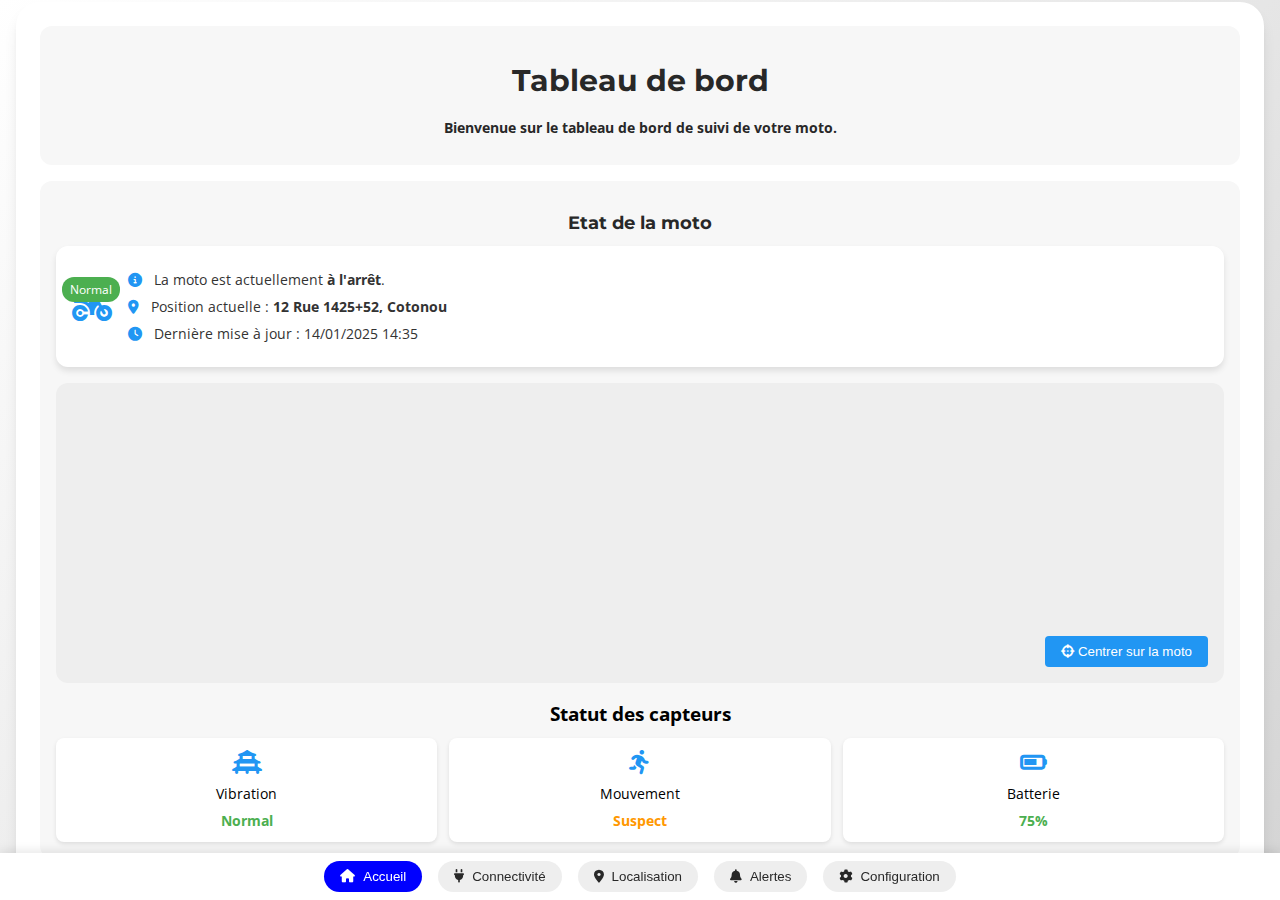
<file: index.html>
<!DOCTYPE html>
<html lang="fr">
  <head>
    <meta charset="UTF-8">
    <meta name="viewport" content="width=device-width, initial-scale=1.0">
    <meta name="description" content="Tableau de bord de suivi de moto en temps réel">
    <title>Webcrumbs - Suivi de moto</title>
    <link rel="preload" href="https://fonts.googleapis.com/css2?family=Lato&family=Open+Sans&family=Montserrat:wght@700&display=swap" as="style" onload="this.onload=null;this.rel='stylesheet'">
    <noscript><link rel="stylesheet" href="https://fonts.googleapis.com/css2?family=Lato&family=Open+Sans&family=Montserrat:wght@700&display=swap"></noscript>
    <link rel="stylesheet" href="https://cdnjs.cloudflare.com/ajax/libs/font-awesome/6.5.1/css/all.min.css">
    <link rel="stylesheet" href="styles.css">
  </head>
  <body>
    <main id="webcrumbs" role="main">
      <!-- Contenu spécifique aux boutons -->
      <div id="home-content" class="content-section active">
        <!-- Tableau de bord -->
        <section>
          <h1>Tableau de bord</h1>
          <h3><p>Bienvenue sur le tableau de bord de suivi de votre moto.</p></h3>
        </section>

        <!-- Section État de la moto -->
        <section aria-labelledby="moto-status">
          <h2 id="moto-status">Etat de la moto</h2>
          <div class="status-card">
            <!-- Icône et état général -->
            <div class="status-icon">
              <i class="fas fa-motorcycle"></i>
              <span class="status-badge normal">Normal</span>
            </div>
            <!-- Détails de l'état -->
            <div class="status-details">
              <p><i class="fas fa-info-circle"></i> La moto est actuellement <strong>à l'arrêt</strong>.</p>
              <p><i class="fas fa-map-marker-alt"></i> Position actuelle : <strong>12 Rue 1425+52, Cotonou</strong></p>
              <p><i class="fas fa-clock"></i> Dernière mise à jour : <time datetime="2025-01-14T14:35:00">14/01/2025 14:35</time></p>
            </div>
          </div>

          <!-- Carte interactive -->
          <div class="map-container">
            <iframe 
              title="Moto Map" 
              src="https://www.openstreetmap.org/export/embed.html?bbox=-0.09%2C51.505%2C-0.075%2C51.515&amp;layer=mapnik" 
              aria-label="Carte interactive montrant la position de la moto"
            ></iframe>
            <button class="center-map-button">
              <i class="fas fa-crosshairs"></i> Centrer sur la moto
            </button>
          </div>

          <!-- Statut des capteurs -->
          <div class="sensor-status">
            <h3>Statut des capteurs</h3>
            <div class="sensor-grid">
              <div class="sensor-item">
                <i class="fas fa-vihara"></i>
                <span>Vibration</span>
                <span class="sensor-value normal">Normal</span>
              </div>
              <div class="sensor-item">
                <i class="fas fa-running"></i>
                <span>Mouvement</span>
                <span class="sensor-value warning">Suspect</span>
              </div>
              <div class="sensor-item">
                <i class="fas fa-battery-three-quarters"></i>
                <span>Batterie</span>
                <span class="sensor-value normal">75%</span>
              </div>
            </div>
          </div>
        </section>
      </div>

      <div id="connections-batteries-content" class="content-section">
        <!-- Section Connexions & Batteries -->
        <section aria-labelledby="connections-batteries">
          <h2 id="connections-batteries">Connexions & Batteries</h2>

          <!-- État des connexions -->
          <div class="connections-status">
            <h3>Etat des connexions</h3>
            <div class="connection-grid">
              <div class="connection-item">
                <i class="fas fa-bluetooth-b"></i>
                <span>Bluetooth1 - Lora1</span>
                <span class="connection-value connected">Connecté</span>
              </div>
              <div class="connection-item">
                <i class="fas fa-wifi"></i>
                <span>Lora1 - Lora2</span>
                <span class="connection-value connected">Connecté</span>
              </div>
              <div class="connection-item">
                <i class="fas fa-bluetooth-b"></i>
                <span>Lora2 - Bluetooth 2</span>
                <span class="connection-value connected">Connecté</span>
              </div>
            </div>
          </div>

          <!-- État des batteries -->
          <div class="batteries-status">
            <h3>Etat des batteries</h3>
            <div class="battery-grid">
              <div class="battery-item">
                <i class="fas fa-battery-three-quarters"></i>
                <span>Batterie 1</span>
                <progress value="75" max="100"></progress>
                <span class="battery-value">75%</span>
              </div>
              <div class="battery-item">
                <i class="fas fa-battery-half"></i>
                <span>Batterie 2</span>
                <progress value="50" max="100"></progress>
                <span class="battery-value">50%</span>
              </div>
            </div>
          </div>
        </section>
      </div>

      <div id="location-content" class="content-section">
        <!-- Section Localisation -->
        <section>
          <h2>Localisation</h2>
          <p>Suivez la position de votre moto en temps réel.</p>

          <!-- Carte interactive en plein écran -->
          <div class="map-container full-screen-map">
            <iframe 
              title="Moto Map" 
              src="https://www.openstreetmap.org/export/embed.html?bbox=-0.09%2C51.505%2C-0.075%2C51.515&amp;layer=mapnik" 
              aria-label="Carte interactive montrant la position de la moto"
            ></iframe>
            <!-- Contrôles de la carte -->
            <div class="map-controls">
              <button class="center-map-button">
                <i class="fas fa-crosshairs"></i> Centrer sur la moto
              </button>
              <button class="tracking-button">
                <i class="fas fa-satellite"></i> Suivi en temps réel
              </button>
            </div>
            <!-- Panneau d'informations -->
            <div class="map-info-panel">
              <h3>Position actuelle</h3>
              <p><i class="fas fa-map-marker-alt"></i> <strong>Coordonnées GPS :</strong> 48.8566° N, 2.3522° E</p>
              <p><i class="fas fa-clock"></i> <strong>Dernière mise à jour :</strong> <time datetime="2025-01-14T14:35:00">14/01/2025 14:35</time></p>
            </div>
          </div>

          <!-- Historique des positions -->
          <div class="location-history">
            <h3>Historique des positions</h3>
            <div class="history-list">
              <div class="history-item">
                <i class="fas fa-map-marker-alt"></i>
                <div class="history-details">
                  <p><strong>12 Rue 1425+52, Cotonou</strong></p>
                  <p><time datetime="2023-10-12T14:35:00">14/01/2025 14:35</time></p>
                </div>
              </div>
              <div class="history-item">
                <i class="fas fa-map-marker-alt"></i>
                <div class="history-details">
                  <p><strong>15 Ste Rita, Cotonou</strong></p>
                  <p><time datetime="2023-10-12T12:15:00">14/01/2025 12:15</time></p>
                </div>
              </div>
              <div class="history-item">
                <i class="fas fa-map-marker-alt"></i>
                <div class="history-details">
                  <p><strong>10 Rue de Rivoli, Cotonou</strong></p>
                  <p><time datetime="2023-10-12T10:00:00">14/01/2025 10:00</time></p>
                </div>
              </div>
            </div>
          </div>

          <!-- Bouton de partage de localisation -->
          <div class="share-location">
            <button class="share-button">
              <i class="fas fa-share-alt"></i> Partager la localisation
            </button>
          </div>
        </section>
      </div>

      <div id="alerts-content" class="content-section">
        <!-- Section Alertes -->
        <section>
          <h2>Alertes</h2>
          <div class="alert-list">
            <!-- Alerte de vibration -->
            <div class="alert-item vibration-alert">
              <div class="alert-icon">
                <i class="fas fa-exclamation-triangle"></i>
              </div>
              <div class="alert-details">
                <h3>Vibration détectée</h3>
                <p>Une vibration sur votre moto a été détectée.</p>
                <div class="alert-timer">
                  <i class="fas fa-clock"></i>
                  <span>Depuis 00:00:14</span>
                </div>
              </div>
              <button class="alert-action">Marquer comme lue</button>
            </div>

            <!-- Alerte de mouvement suspect -->
            <div class="alert-item movement-alert">
              <div class="alert-icon">
                <i class="fas fa-running"></i>
              </div>
              <div class="alert-details">
                <h3>Mouvement suspect</h3>
                <p>Un mouvement suspect a été détecté près de votre moto.</p>
                <div class="alert-timer">
                  <i class="fas fa-clock"></i>
                  <span>Depuis 00:01:30</span>
                </div>
              </div>
              <button class="alert-action">Marquer comme lue</button>
            </div>

            <!-- Alerte de niveau de batterie faible -->
            <div class="alert-item battery-alert">
              <div class="alert-icon">
                <i class="fas fa-battery-quarter"></i>
              </div>
              <div class="alert-details">
                <h3>Batterie faible</h3>
                <p>La batterie de votre dispositif 1 de suivi est faible.</p>
                <div class="alert-timer">
                  <i class="fas fa-clock"></i>
                  <span>Depuis 00:05:00</span>
                </div>
              </div>
              <button class="alert-action">Marquer comme lue</button>
            </div>

            <!-- Alerte Batterie faible -->
              <div class="alert-item battery-alert">
                <div class="alert-icon">
                  <i class="fas fa-battery-quarter"></i>
                </div>
                <div class="alert-details">
                  <h3>Batterie faible</h3>
                  <p>La batterie de votre dispositif 1 de suivi est faible.</p>
                  <div class="alert-timer">
                    <i class="fas fa-clock"></i>
                    <span>Depuis 00:15:00</span>
                  </div>
                </div>
                <button class="alert-action">Marquer comme lue</button>
          </div>
        </section>
      </div>

      <div id="settings-content" class="content-section">
        <!-- Section Configuration -->
        <section>
          <h2>Configuration</h2>
          <p>Personnalisez les paramètres de votre moto selon vos préférences.</p>
      
          <!-- Section Alarme anti-vol -->
          <div class="setting-card">
            <div class="setting-header">
              <i class="fas fa-shield-alt"></i>
              <h3>Alarme anti-vol</h3>
            </div>
            <div class="setting-body">
              <label class="switch">
                <input type="checkbox" id="alarm-toggle" checked>
                <span class="slider round"></span>
              </label>
              <span>Activer l'alarme</span>
            </div>
            <p class="setting-description">
              Activez cette option pour recevoir des alertes en cas de mouvement suspect.
            </p>
          </div>
      
          <!-- Section Notifications -->
          <div class="setting-card">
            <div class="setting-header">
              <i class="fas fa-bell"></i>
              <h3>Notifications</h3>
            </div>
            <div class="setting-body">
              <label>
                <input type="checkbox" name="notification" value="movement" checked>
                Détection de mouvement
              </label>
              <label>
                <input type="checkbox" name="notification" value="alarm">
                Activation de l'alarme
              </label>
              <label>
                <input type="checkbox" name="notification" value="battery">
                Niveau de batterie faible
              </label>
            </div>
            <p class="setting-description">
              Choisissez les types de notifications que vous souhaitez recevoir.
            </p>
          </div>
      
          <!-- Section Sensibilité des capteurs -->
          <div class="setting-card">
            <div class="setting-header">
              <i class="fas fa-tachometer-alt"></i>
              <h3>Sensibilité des capteurs</h3>
            </div>
            <div class="setting-body">
              <label for="sensitivity">Niveau de sensibilité :</label>
              <input type="range" id="sensitivity" name="sensitivity" min="1" max="10" value="5">
              <span id="sensitivity-value">5</span>
            </div>
            <p class="setting-description">
              Ajustez la sensibilité des capteurs de vibration et de mouvement.
            </p>
          </div>
      
          <!-- Section Sécurité -->
          <div class="setting-card">
            <div class="setting-header">
              <i class="fas fa-lock"></i>
              <h3>Sécurité</h3>
            </div>
            <div class="setting-body">
              <label for="security-mode">Mode de sécurité :</label>
              <select id="security-mode" name="security-mode">
                <option value="low">Faible</option>
                <option value="medium" selected>Moyen</option>
                <option value="high">Élevé</option>
              </select>
            </div>
            <p class="setting-description">
              Choisissez le niveau de sécurité pour votre moto.
            </p>
          </div>
      
          <!-- Boutons de sauvegarde et réinitialisation -->
          <div class="setting-actions">
            <button class="save-button">
              <i class="fas fa-save"></i> Sauvegarder les paramètres
            </button>
            <button class="reset-button">
              <i class="fas fa-undo"></i> Réinitialiser
            </button>
          </div>
        </section>
      </div>
    </main>

    <!-- Barre de navigation fixée en bas -->
    <nav class="fixed-nav">
      <div class="nav-buttons">
        <!-- Bouton Accueil -->
        <button id="home-button" aria-label="Accueil" class="active">
          <i class="fas fa-home"></i>
          <span class="hide-text-on-mobile">Accueil</span>
        </button>

        <!-- Bouton Connexions & Batteries -->
        <button id="connections-batteries-button" aria-label="Connexions & Batteries">
          <i class="fas fa-plug"></i>
          <span class="hide-text-on-mobile">Connectivité</span>
        </button>

        <!-- Bouton Localisation -->
        <button id="location-button" aria-label="Localiser la moto">
          <i class="fas fa-map-marker-alt"></i>
          <span class="hide-text-on-mobile">Localisation</span>
        </button>

        <!-- Bouton Alertes -->
        <button id="alerts-button" aria-label="Recevoir les alertes">
          <i class="fas fa-bell"></i>
          <span class="hide-text-on-mobile">Alertes</span>
        </button>

        <!-- Bouton Configuration -->
        <button id="settings-button" aria-label="Configurer la moto">
          <i class="fas fa-cog"></i>
          <span class="hide-text-on-mobile">Configuration</span>
        </button>
      </div>
    </nav>

    <script>
      // JavaScript pour gérer le clic sur les boutons
      const buttons = document.querySelectorAll('.nav-buttons button');
      const contentSections = document.querySelectorAll('.content-section');

      buttons.forEach(button => {
        button.addEventListener('click', () => {
          // Retirer la classe active de tous les boutons
          buttons.forEach(btn => btn.classList.remove('active'));
          // Ajouter la classe active au bouton cliqué
          button.classList.add('active');

          // Masquer toutes les sections de contenu
          contentSections.forEach(section => section.classList.remove('active'));

          // Afficher la section de contenu correspondante
          const targetId = button.id.replace('-button', '-content');
          const targetSection = document.getElementById(targetId);
          if (targetSection) {
            targetSection.classList.add('active');
          }
        });
      });

      // Mise à jour de la valeur du curseur de sensibilité
      const sensitivitySlider = document.getElementById('sensitivity');
      const sensitivityValue = document.getElementById('sensitivity-value');

      sensitivitySlider.addEventListener('input', () => {
        sensitivityValue.textContent = sensitivitySlider.value;
      });

      // Gestion de la sauvegarde des paramètres
      document.querySelector('.save-button').addEventListener('click', () => {
        alert('Paramètres sauvegardés avec succès !');
      });

      // Gestion de la réinitialisation des paramètres
      document.querySelector('.reset-button').addEventListener('click', () => {
        if (confirm('Êtes-vous sûr de vouloir réinitialiser tous les paramètres ?')) {
          // Réinitialiser les valeurs par défaut
          document.getElementById('alarm-toggle').checked = true;
          document.querySelectorAll('input[name="notification"]').forEach(checkbox => {
            checkbox.checked = true;
          });
          sensitivitySlider.value = 5;
          sensitivityValue.textContent = 5;
          document.getElementById('security-mode').value = 'medium';
          alert('Paramètres réinitialisés avec succès !');
        }
      });

      // Gestion du bouton de centrage de la carte
      document.querySelector('.center-map-button').addEventListener('click', () => {
        alert('Carte centrée sur la position de la moto.');
      });

      // Gestion du bouton de suivi en temps réel
      const trackingButton = document.querySelector('.tracking-button');
      trackingButton.addEventListener('click', () => {
        trackingButton.classList.toggle('active');
        if (trackingButton.classList.contains('active')) {
          trackingButton.innerHTML = '<i class="fas fa-satellite"></i> Suivi activé';
          alert('Suivi en temps réel activé.');
        } else {
          trackingButton.innerHTML = '<i class="fas fa-satellite"></i> Suivi en temps réel';
          alert('Suivi en temps réel désactivé.');
        }
      });

      // Gestion du bouton de partage de localisation
      document.querySelector('.share-button').addEventListener('click', () => {
        const coords = "48.8566° N, 2.3522° E";
        navigator.clipboard.writeText(coords).then(() => {
          alert('Coordonnées GPS copiées dans le presse-papiers : ' + coords);
        });
      });
    </script>
  </body>
</html>
</file>
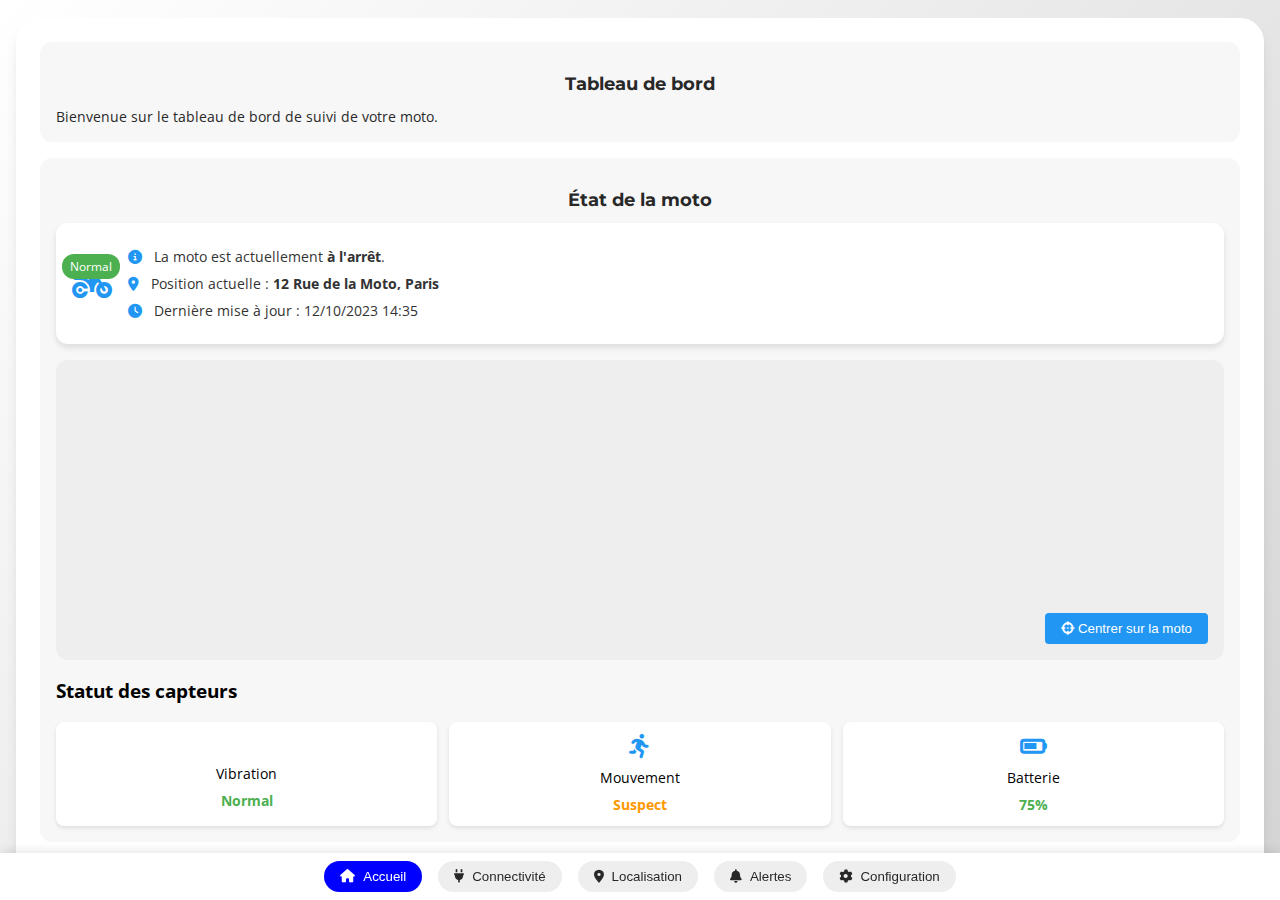
<file: index1.html>
<!DOCTYPE html>
<html lang="en">
  <head>
    <meta charset="UTF-8">
    <meta name="viewport" content="width=device-width, initial-scale=1.0">
    <meta name="description" content="Tableau de bord de suivi de moto en temps réel">
    <title>Webcrumbs - Suivi de moto</title>
    <link rel="preload" href="https://fonts.googleapis.com/css2?family=Lato&family=Open+Sans&family=Montserrat:wght@700&display=swap" as="style" onload="this.onload=null;this.rel='stylesheet'">
    <noscript><link rel="stylesheet" href="https://fonts.googleapis.com/css2?family=Lato&family=Open+Sans&family=Montserrat:wght@700&display=swap"></noscript>
    <link rel="stylesheet" href="https://cdnjs.cloudflare.com/ajax/libs/font-awesome/6.5.1/css/all.min.css">
    <style>
      /* Styles de base */
      body {
        margin: 0;
        padding: 0;
        font-family: 'Open Sans', sans-serif;
        background: linear-gradient(135deg, #ffffff, #d4d4d4);
        display: flex;
        flex-direction: column;
        align-items: center;
        justify-content: center;
        min-height: 100vh;
      }

      /* Conteneur principal */
      #webcrumbs {
        width: 100%;
        max-width: 1200px;
        background-color: white;
        border-radius: 24px;
        box-shadow: 0 10px 15px -3px rgba(0, 0, 0, 0.1), 0 4px 6px -4px rgba(0, 0, 0, 0.1);
        padding: 24px;
      }

      /* Grille responsive */
      .grid-responsive {
        display: grid;
        grid-template-columns: repeat(1, 1fr);
        gap: 12px;
      }

      @media (min-width: 768px) {
        .grid-responsive {
          grid-template-columns: repeat(2, 1fr);
        }
      }

      @media (min-width: 1024px) {
        .grid-responsive {
          grid-template-columns: repeat(3, 1fr);
        }
      }

      /* Barre de navigation */
      nav.fixed-nav {
        position: fixed;
        bottom: 0;
        left: 0;
        right: 0;
        background-color: white;
        box-shadow: 0 -2px 10px rgba(0, 0, 0, 0.1);
        z-index: 1000;
        padding: 8px 0;
      }

      nav.fixed-nav .nav-buttons {
        display: flex;
        justify-content: center;
        gap: 16px;
        padding: 0 16px;
      }

      nav.fixed-nav button {
        background-color: rgb(238, 238, 238);
        color: rgb(40, 40, 40);
        border-radius: 9999px;
        padding: 8px 16px;
        display: flex;
        align-items: center;
        justify-content: center;
        cursor: pointer;
        border: none;
        transition: background-color 0.3s ease, color 0.3s ease;
      }

      nav.fixed-nav button:hover {
        background-color: blue;
        color: white;
      }

      nav.fixed-nav button:active {
        background-color: darkblue;
        color: white;
      }

      nav.fixed-nav button.active {
        background-color: blue;
        color: white;
      }

      nav.fixed-nav button:hover i {
        color: white;
      }

      /* Masquer le texte sur mobile */
      .hide-text-on-mobile {
        display: none;
      }

      @media (min-width: 640px) {
        .hide-text-on-mobile {
          display: inline;
          margin-left: 8px;
        }
      }

      /* Carte interactive */
      .map-container {
        position: relative;
        width: 100%;
        height: 300px; /* Hauteur par défaut pour la page d'accueil */
        background-color: rgb(238, 238, 238);
        border-radius: 12px;
        overflow: hidden;
        margin-top: 16px;
      }

      .map-container iframe {
        width: 100%;
        height: 100%;
        border: none;
      }

      /* Styles pour les sections */
      section {
        background-color: rgb(247, 247, 247);
        border-radius: 12px;
        padding: 16px;
        margin-bottom: 16px;
      }

      section h2 {
        font-size: 18px;
        font-weight: bold;
        color: rgb(40, 40, 40);
        margin-bottom: 12px;
        text-align: center;
        font-family: 'Montserrat', sans-serif;
      }

      section p {
        font-size: 14px;
        color: rgb(40, 40, 40);
        margin: 0;
      }

      /* Styles pour la carte d'état */
      .status-card {
        background-color: white;
        border-radius: 12px;
        padding: 16px;
        box-shadow: 0 4px 6px rgba(0, 0, 0, 0.1);
        margin-bottom: 16px;
        display: flex;
        align-items: center;
        gap: 16px;
      }

      .status-icon {
        position: relative;
        font-size: 32px;
        color: #2196F3;
      }

      .status-badge {
        position: absolute;
        top: -8px;
        right: -8px;
        background-color: #4CAF50;
        color: white;
        font-size: 12px;
        padding: 4px 8px;
        border-radius: 12px;
      }

      .status-badge.warning {
        background-color: #FF9800;
      }

      .status-badge.alert {
        background-color: #F44336;
      }

      .status-details {
        flex: 1;
      }

      .status-details p {
        margin: 8px 0;
        font-size: 14px;
        color: #333;
      }

      .status-details i {
        margin-right: 8px;
        color: #2196F3;
      }

      /* Bouton pour centrer la carte */
      .center-map-button {
        position: absolute;
        bottom: 16px;
        right: 16px;
        background-color: #2196F3;
        color: white;
        border: none;
        padding: 8px 16px;
        border-radius: 4px;
        cursor: pointer;
        transition: background-color 0.3s ease;
      }

      .center-map-button:hover {
        background-color: #1976D2;
      }

      /* Statut des capteurs */
      .sensor-status {
        margin-top: 16px;
      }

      .sensor-grid {
        display: grid;
        grid-template-columns: repeat(auto-fit, minmax(120px, 1fr));
        gap: 12px;
      }

      .sensor-item {
        background-color: white;
        border-radius: 8px;
        padding: 12px;
        text-align: center;
        box-shadow: 0 2px 4px rgba(0, 0, 0, 0.1);
      }

      .sensor-item i {
        font-size: 24px;
        color: #2196F3;
      }

      .sensor-item span {
        display: block;
        margin-top: 8px;
        font-size: 14px;
      }

      .sensor-value {
        font-weight: bold;
        margin-top: 4px;
      }

      .sensor-value.normal {
        color: #4CAF50;
      }

      .sensor-value.warning {
        color: #FF9800;
      }

      .sensor-value.alert {
        color: #F44336;
      }

      /* Styles pour l'état des connexions */
      .connections-status {
        margin-bottom: 24px;
      }

      .connection-grid {
        display: grid;
        grid-template-columns: repeat(auto-fit, minmax(200px, 1fr));
        gap: 12px;
      }

      .connection-item {
        background-color: white;
        border-radius: 12px;
        padding: 16px;
        text-align: center;
        box-shadow: 0 2px 4px rgba(0, 0, 0, 0.1);
        transition: transform 0.2s ease, box-shadow 0.2s ease;
      }

      .connection-item:hover {
        transform: translateY(-2px);
        box-shadow: 0 4px 8px rgba(0, 0, 0, 0.15);
      }

      .connection-item i {
        font-size: 24px;
        color: #2196F3;
      }

      .connection-item span {
        display: block;
        margin-top: 8px;
        font-size: 14px;
      }

      .connection-value {
        font-weight: bold;
        margin-top: 4px;
      }

      .connection-value.connected {
        color: #4CAF50;
      }

      .connection-value.disconnected {
        color: #F44336;
      }

      /* Styles pour l'état des batteries */
      .batteries-status {
        margin-top: 24px;
      }

      .battery-grid {
        display: grid;
        grid-template-columns: repeat(auto-fit, minmax(200px, 1fr));
        gap: 12px;
      }

      .battery-item {
        background-color: white;
        border-radius: 12px;
        padding: 16px;
        text-align: center;
        box-shadow: 0 2px 4px rgba(0, 0, 0, 0.1);
        transition: transform 0.2s ease, box-shadow 0.2s ease;
      }

      .battery-item:hover {
        transform: translateY(-2px);
        box-shadow: 0 4px 8px rgba(0, 0, 0, 0.15);
      }

      .battery-item i {
        font-size: 24px;
        color: #2196F3;
      }

      .battery-item span {
        display: block;
        margin-top: 8px;
        font-size: 14px;
      }

      .battery-item progress {
        width: 100%;
        height: 10px;
        border-radius: 5px;
        margin-top: 8px;
      }

      .battery-item progress::-webkit-progress-bar {
        background-color: #f0f0f0;
        border-radius: 5px;
      }

      .battery-item progress::-webkit-progress-value {
        background-color: #4CAF50;
        border-radius: 5px;
      }

      .battery-item progress.low {
        background-color: #F44336;
      }

      .battery-value {
        font-weight: bold;
        margin-top: 4px;
      }

      /* Styles pour les notifications */
      .notification-item {
        display: grid;
        grid-template-columns: 20px 1fr 2fr;
        gap: 12px;
        align-items: center;
        font-size: 14px;
        color: rgb(40, 40, 40);
      }

      .notification-item span {
        font-weight: 500;
      }

      /* Contenu spécifique aux boutons */
      .content-section {
        display: none;
      }

      .content-section.active {
        display: block;
      }

      /* Styles pour les batteries */
      .battery-status {
        display: flex;
        justify-content: space-between;
        align-items: center;
        margin-top: 8px;
      }

      .battery-status span {
        font-size: 14px;
        color: rgb(40, 40, 40);
      }

      .battery-status progress {
        width: 60%;
        height: 10px;
        border-radius: 5px;
      }

      /* Styles pour l'état des connexions */
      .connection-status {
        display: flex;
        justify-content: space-between;
        align-items: center;
        margin-top: 8px;
      }

      .connection-status span {
        font-size: 14px;
        color: rgb(40, 40, 40);
      }

      .connection-status i {
        font-size: 16px;
      }

      .connection-status .connected {
        color: green;
      }

      .connection-status .disconnected {
        color: red;
      }

      /* Styles pour l'image */
      .architecture-image {
        width: 100%;
        max-width: 600px;
        margin: 0 auto;
        display: block;
        border-radius: 12px;
        margin-bottom: 16px;
      }

      /* Styles pour les éléments de configuration */
      .setting-item {
        margin-bottom: 16px;
      }

      .setting-item h3 {
        font-size: 16px;
        font-weight: bold;
        margin-bottom: 8px;
      }

      .switch {
        position: relative;
        display: inline-block;
        width: 60px;
        height: 24px;
      }

      .switch input {
        opacity: 0;
        width: 0;
        height: 0;
      }

      .slider {
        position: absolute;
        cursor: pointer;
        top: 0;
        left: 0;
        right: 0;
        bottom: 0;
        background-color: #ccc;
        transition: 0.4s;
        border-radius: 34px;
      }

      .slider:before {
        position: absolute;
        content: "";
        height: 22px;
        width: 22px;
        left: 10px;
        bottom: 1px;
        background-color: white;
        transition: 0.4s;
        border-radius: 50%;
      }

      input:checked + .slider {
        background-color: #2196F3;
      }

      input:checked + .slider:before {
        transform: translateX(26px);
      }

      .notification-settings label {
        display: block;
        margin-bottom: 8px;
      }

      .save-button {
        background-color: #2196F3;
        color: white;
        border: none;
        padding: 8px 16px;
        border-radius: 4px;
        cursor: pointer;
        transition: background-color 0.3s ease;
      }

      .save-button:hover {
        background-color: #1976D2;
      }

      /* Styles pour les alertes */
      .alert-list {
        display: flex;
        flex-direction: column;
        gap: 12px;
      }

      .alert-item {
        display: flex;
        align-items: center;
        background-color: white;
        border-radius: 12px;
        padding: 12px;
        box-shadow: 0 2px 4px rgba(0, 0, 0, 0.1);
        transition: transform 0.2s ease, box-shadow 0.2s ease;
      }

      .alert-item:hover {
        transform: translateY(-2px);
        box-shadow: 0 4px 8px rgba(0, 0, 0, 0.15);
      }

      .alert-icon {
        font-size: 24px;
        margin-right: 12px;
      }

      .alert-details {
        flex: 1;
      }

      .alert-details h3 {
        font-size: 16px;
        font-weight: bold;
        margin-bottom: 4px;
      }

      .alert-details p {
        font-size: 14px;
        color: #666;
        margin: 0;
      }

      .alert-timer {
        display: flex;
        align-items: center;
        font-size: 12px;
        color: #888;
        margin-top: 8px;
      }

      .alert-timer i {
        margin-right: 4px;
      }

      .alert-action {
        background-color: #2196F3;
        color: white;
        border: none;
        padding: 8px 16px;
        border-radius: 4px;
        cursor: pointer;
        transition: background-color 0.3s ease;
      }

      .alert-action:hover {
        background-color: #1976D2;
      }

      /* Couleurs spécifiques pour les types d'alertes */
      .vibration-alert .alert-icon {
        color: #FF9800; /* Orange */
      }

      .movement-alert .alert-icon {
        color: #F44336; /* Rouge */
      }

      .battery-alert .alert-icon {
        color: #FFC107; /* Jaune */
      }

      /* Styles modernisés pour la section Configuration */
      .setting-card {
        background-color: white;
        border-radius: 12px;
        padding: 16px;
        margin-bottom: 16px;
        box-shadow: 0 4px 6px rgba(0, 0, 0, 0.1);
        transition: transform 0.2s ease, box-shadow 0.2s ease;
      }

      .setting-card:hover {
        transform: translateY(-2px);
        box-shadow: 0 6px 12px rgba(0, 0, 0, 0.15);
      }

      .setting-header {
        display: flex;
        align-items: center;
        margin-bottom: 12px;
      }

      .setting-header i {
        font-size: 24px;
        color: #2196F3;
        margin-right: 12px;
      }

      .setting-header h3 {
        font-size: 18px;
        font-weight: bold;
        color: #333;
        margin: 0;
      }

      .setting-body {
        margin-bottom: 12px;
      }

      .setting-body label {
        display: block;
        margin-bottom: 8px;
        font-size: 14px;
        color: #555;
      }

      .setting-body input[type="checkbox"] {
        margin-right: 8px;
      }

      .setting-body input[type="range"] {
        width: 100%;
        margin-top: 8px;
      }

      .setting-body select {
        width: 100%;
        padding: 8px;
        border-radius: 8px;
        border: 1px solid #ddd;
        font-size: 14px;
        color: #333;
      }

      .setting-description {
        font-size: 12px;
        color: #777;
        margin: 0;
      }

      /* Boutons de sauvegarde et réinitialisation */
      .setting-actions {
        display: flex;
        gap: 12px;
        margin-top: 24px;
      }

      .save-button, .reset-button {
        display: flex;
        align-items: center;
        justify-content: center;
        padding: 10px 20px;
        border: none;
        border-radius: 8px;
        font-size: 14px;
        cursor: pointer;
        transition: background-color 0.3s ease;
      }

      .save-button {
        background-color: #2196F3;
        color: white;
      }

      .save-button:hover {
        background-color: #1976D2;
      }

      .reset-button {
        background-color: #f44336;
        color: white;
      }

      .reset-button:hover {
        background-color: #d32f2f;
      }
    </style>
  </head>
  <body>
    <main id="webcrumbs" role="main">
      <!-- Contenu spécifique aux boutons -->
      <div id="home-content" class="content-section active">
        <!-- Tableau de bord -->
        <section>
          <h2>Tableau de bord</h2>
          <p>Bienvenue sur le tableau de bord de suivi de votre moto.</p>
        </section>

        <!-- Section État de la moto -->
        <section aria-labelledby="moto-status">
          <h2 id="moto-status">État de la moto</h2>
          <div class="status-card">
            <!-- Icône et état général -->
            <div class="status-icon">
              <i class="fas fa-motorcycle"></i>
              <span class="status-badge normal">Normal</span>
            </div>
            <!-- Détails de l'état -->
            <div class="status-details">
              <p><i class="fas fa-info-circle"></i> La moto est actuellement <strong>à l'arrêt</strong>.</p>
              <p><i class="fas fa-map-marker-alt"></i> Position actuelle : <strong>12 Rue de la Moto, Paris</strong></p>
              <p><i class="fas fa-clock"></i> Dernière mise à jour : <time datetime="2023-10-12T14:35:00">12/10/2023 14:35</time></p>
            </div>
          </div>

          <!-- Carte interactive -->
          <div class="map-container">
            <iframe 
              title="Moto Map" 
              src="https://www.openstreetmap.org/export/embed.html?bbox=-0.09%2C51.505%2C-0.075%2C51.515&amp;layer=mapnik" 
              aria-label="Carte interactive montrant la position de la moto"
            ></iframe>
            <button class="center-map-button">
              <i class="fas fa-crosshairs"></i> Centrer sur la moto
            </button>
          </div>

          <!-- Statut des capteurs -->
          <div class="sensor-status">
            <h3>Statut des capteurs</h3>
            <div class="sensor-grid">
              <div class="sensor-item">
                <i class="fas fa-vibration"></i>
                <span>Vibration</span>
                <span class="sensor-value normal">Normal</span>
              </div>
              <div class="sensor-item">
                <i class="fas fa-running"></i>
                <span>Mouvement</span>
                <span class="sensor-value warning">Suspect</span>
              </div>
              <div class="sensor-item">
                <i class="fas fa-battery-three-quarters"></i>
                <span>Batterie</span>
                <span class="sensor-value normal">75%</span>
              </div>
            </div>
          </div>
        </section>
      </div>

      <div id="connections-batteries-content" class="content-section">
        <!-- Section Connexions & Batteries -->
        <section aria-labelledby="connections-batteries">
          <h2 id="connections-batteries">Connexions & Batteries</h2>

          <!-- État des connexions -->
          <div class="connections-status">
            <h3>État des connexions</h3>
            <div class="connection-grid">
              <div class="connection-item">
                <i class="fas fa-bluetooth-b"></i>
                <span>Bluetooth1 - Lora1</span>
                <span class="connection-value connected">Connecté</span>
              </div>
              <div class="connection-item">
                <i class="fas fa-wifi"></i>
                <span>Lora1 - Lora2</span>
                <span class="connection-value disconnected">Déconnecté</span>
              </div>
              <div class="connection-item">
                <i class="fas fa-bluetooth-b"></i>
                <span>Lora2 - Bluetooth du téléphone</span>
                <span class="connection-value connected">Connecté</span>
              </div>
            </div>
          </div>

          <!-- État des batteries -->
          <div class="batteries-status">
            <h3>État des batteries</h3>
            <div class="battery-grid">
              <div class="battery-item">
                <i class="fas fa-battery-three-quarters"></i>
                <span>Batterie 1</span>
                <progress value="75" max="100"></progress>
                <span class="battery-value">75%</span>
              </div>
              <div class="battery-item">
                <i class="fas fa-battery-half"></i>
                <span>Batterie 2</span>
                <progress value="50" max="100"></progress>
                <span class="battery-value">50%</span>
              </div>
            </div>
          </div>
        </section>
      </div>

      <div id="location-content" class="content-section">
        <section>
          <h2>Localisation</h2>
          <p>Suivez la position de votre moto en temps réel.</p>

          <!-- Carte interactive en plein écran -->
          <div class="map-container full-screen-map">
            <iframe 
              title="Moto Map" 
              src="https://www.openstreetmap.org/export/embed.html?bbox=-0.09%2C51.505%2C-0.075%2C51.515&amp;layer=mapnik" 
              aria-label="Carte interactive montrant la position de la moto"
            ></iframe>
            <!-- Contrôles de la carte -->
            <div class="map-controls">
              <button class="center-map-button">
                <i class="fas fa-crosshairs"></i> Centrer sur la moto
              </button>
              <button class="tracking-button">
                <i class="fas fa-satellite"></i> Suivi en temps réel
              </button>
            </div>
            <!-- Panneau d'informations -->
            <div class="map-info-panel">
              <h3>Position actuelle</h3>
              <p><i class="fas fa-map-marker-alt"></i> <strong>Coordonnées GPS :</strong> 48.8566° N, 2.3522° E</p>
              <p><i class="fas fa-clock"></i> <strong>Dernière mise à jour :</strong> <time datetime="2023-10-12T14:35:00">12/10/2023 14:35</time></p>
            </div>
          </div>

          <!-- Historique des positions -->
          <div class="location-history">
            <h3>Historique des positions</h3>
            <div class="history-list">
              <div class="history-item">
                <i class="fas fa-map-marker-alt"></i>
                <div class="history-details">
                  <p><strong>12 Rue de la Moto, Paris</strong></p>
                  <p><time datetime="2023-10-12T14:35:00">12/10/2023 14:35</time></p>
                </div>
              </div>
              <div class="history-item">
                <i class="fas fa-map-marker-alt"></i>
                <div class="history-details">
                  <p><strong>15 Avenue des Champs-Élysées, Paris</strong></p>
                  <p><time datetime="2023-10-12T12:15:00">12/10/2023 12:15</time></p>
                </div>
              </div>
              <div class="history-item">
                <i class="fas fa-map-marker-alt"></i>
                <div class="history-details">
                  <p><strong>10 Rue de Rivoli, Paris</strong></p>
                  <p><time datetime="2023-10-12T10:00:00">12/10/2023 10:00</time></p>
                </div>
              </div>
            </div>
          </div>

          <!-- Bouton de partage de localisation -->
          <div class="share-location">
            <button class="share-button">
              <i class="fas fa-share-alt"></i> Partager la localisation
            </button>
          </div>
        </section>
      </div>

      <div id="settings-content" class="content-section">
        <section>
          <h2>Configuration</h2>
          <p>Personnalisez les paramètres de votre moto selon vos préférences.</p>

          <!-- Section Alarme anti-vol -->
          <div class="setting-card">
            <div class="setting-header">
              <i class="fas fa-shield-alt"></i>
              <h3>Alarme anti-vol</h3>
            </div>
            <div class="setting-body">
              <label class="switch">
                <input type="checkbox" id="alarm-toggle" checked>
                <span class="slider round"></span>
              </label>
              <span>Activer l'alarme</span>
            </div>
            <p class="setting-description">
              Activez cette option pour recevoir des alertes en cas de mouvement suspect.
            </p>
          </div>

          <!-- Section Notifications -->
          <div class="setting-card">
            <div class="setting-header">
              <i class="fas fa-bell"></i>
              <h3>Notifications</h3>
            </div>
            <div class="setting-body">
              <label>
                <input type="checkbox" name="notification" value="movement" checked>
                Détection de mouvement
              </label>
              <label>
                <input type="checkbox" name="notification" value="alarm">
                Activation de l'alarme
              </label>
              <label>
                <input type="checkbox" name="notification" value="battery">
                Niveau de batterie faible
              </label>
            </div>
            <p class="setting-description">
              Choisissez les types de notifications que vous souhaitez recevoir.
            </p>
          </div>

          <!-- Section Sensibilité des capteurs -->
          <div class="setting-card">
            <div class="setting-header">
              <i class="fas fa-tachometer-alt"></i>
              <h3>Sensibilité des capteurs</h3>
            </div>
            <div class="setting-body">
              <label for="sensitivity">Niveau de sensibilité :</label>
              <input type="range" id="sensitivity" name="sensitivity" min="1" max="10" value="5">
              <span id="sensitivity-value">5</span>
            </div>
            <p class="setting-description">
              Ajustez la sensibilité des capteurs de vibration et de mouvement.
            </p>
          </div>

          <!-- Section Sécurité -->
          <div class="setting-card">
            <div class="setting-header">
              <i class="fas fa-lock"></i>
              <h3>Sécurité</h3>
            </div>
            <div class="setting-body">
              <label for="security-mode">Mode de sécurité :</label>
              <select id="security-mode" name="security-mode">
                <option value="low">Faible</option>
                <option value="medium" selected>Moyen</option>
                <option value="high">Élevé</option>
              </select>
            </div>
            <p class="setting-description">
              Choisissez le niveau de sécurité pour votre moto.
            </p>
          </div>

          <!-- Boutons de sauvegarde et réinitialisation -->
          <div class="setting-actions">
            <button class="save-button">
              <i class="fas fa-save"></i> Sauvegarder les paramètres
            </button>
            <button class="reset-button">
              <i class="fas fa-undo"></i> Réinitialiser
            </button>
          </div>
        </section>
      </div>

      <div id="alerts-content" class="content-section">
        <section>
          <h2>Alertes</h2>
          <div class="alert-list">
            <!-- Alerte de vibration -->
            <div class="alert-item vibration-alert">
              <div class="alert-icon">
                <i class="fas fa-exclamation-triangle"></i>
              </div>
              <div class="alert-details">
                <h3>Vibration détectée</h3>
                <p>Une vibration sur votre moto a été détectée.</p>
                <div class="alert-timer">
                  <i class="fas fa-clock"></i>
                  <span>Depuis 00:00:14</span>
                </div>
              </div>
              <button class="alert-action">Marquer comme lue</button>
            </div>

            <!-- Alerte de mouvement suspect -->
            <div class="alert-item movement-alert">
              <div class="alert-icon">
                <i class="fas fa-running"></i>
              </div>
              <div class="alert-details">
                <h3>Mouvement suspect</h3>
                <p>Un mouvement suspect a été détecté près de votre moto.</p>
                <div class="alert-timer">
                  <i class="fas fa-clock"></i>
                  <span>Depuis 00:01:30</span>
                </div>
              </div>
              <button class="alert-action">Marquer comme lue</button>
            </div>

            <!-- Alerte de niveau de batterie faible -->
            <div class="alert-item battery-alert">
              <div class="alert-icon">
                <i class="fas fa-battery-quarter"></i>
              </div>
              <div class="alert-details">
                <h3>Batterie faible</h3>
                <p>La batterie de votre dispositif 1 de suivi est faible.</p>
                <div class="alert-timer">
                  <i class="fas fa-clock"></i>
                  <span>Depuis 00:05:00</span>
                </div>
              </div>
              <button class="alert-action">Marquer comme lue</button>
            </div>
          </div>
        </section>
      </div>
    </main>

    <!-- Barre de navigation fixée en bas -->
    <nav class="fixed-nav">
      <div class="nav-buttons">
        <!-- Bouton Accueil -->
        <button id="home-button" aria-label="Accueil" class="active">
          <i class="fas fa-home"></i>
          <span class="hide-text-on-mobile">Accueil</span>
        </button>

        <!-- Bouton Connexions & Batteries -->
        <button id="connections-batteries-button" aria-label="Connexions & Batteries">
          <i class="fas fa-plug"></i>
          <span class="hide-text-on-mobile">Connectivité</span>
        </button>

        <!-- Bouton Localisation -->
        <button id="location-button" aria-label="Localiser la moto">
          <i class="fas fa-map-marker-alt"></i>
          <span class="hide-text-on-mobile">Localisation</span>
        </button>

        <!-- Bouton Alertes -->
        <button id="alerts-button" aria-label="Recevoir les alertes">
          <i class="fas fa-bell"></i>
          <span class="hide-text-on-mobile">Alertes</span>
        </button>

        <!-- Bouton Configuration -->
        <button id="settings-button" aria-label="Configurer la moto">
          <i class="fas fa-cog"></i>
          <span class="hide-text-on-mobile">Configuration</span>
        </button>
      </div>
    </nav>

    <script>
      // JavaScript pour gérer le clic sur les boutons
      const buttons = document.querySelectorAll('.nav-buttons button');
      const contentSections = document.querySelectorAll('.content-section');

      buttons.forEach(button => {
        button.addEventListener('click', () => {
          // Retirer la classe active de tous les boutons
          buttons.forEach(btn => btn.classList.remove('active'));
          // Ajouter la classe active au bouton cliqué
          button.classList.add('active');

          // Masquer toutes les sections de contenu
          contentSections.forEach(section => section.classList.remove('active'));

          // Afficher la section de contenu correspondante
          const targetId = button.id.replace('-button', '-content');
          const targetSection = document.getElementById(targetId);
          if (targetSection) {
            targetSection.classList.add('active');
          }
        });
      });

      // Mise à jour de la valeur du curseur de sensibilité
      const sensitivitySlider = document.getElementById('sensitivity');
      const sensitivityValue = document.getElementById('sensitivity-value');

      sensitivitySlider.addEventListener('input', () => {
        sensitivityValue.textContent = sensitivitySlider.value;
      });

      // Gestion de la sauvegarde des paramètres
      document.querySelector('.save-button').addEventListener('click', () => {
        alert('Paramètres sauvegardés avec succès !');
      });

      // Gestion de la réinitialisation des paramètres
      document.querySelector('.reset-button').addEventListener('click', () => {
        if (confirm('Êtes-vous sûr de vouloir réinitialiser tous les paramètres ?')) {
          // Réinitialiser les valeurs par défaut
          document.getElementById('alarm-toggle').checked = true;
          document.querySelectorAll('input[name="notification"]').forEach(checkbox => {
            checkbox.checked = true;
          });
          sensitivitySlider.value = 5;
          sensitivityValue.textContent = 5;
          document.getElementById('security-mode').value = 'medium';
          alert('Paramètres réinitialisés avec succès !');
        }
      });

      // Gestion du bouton de centrage de la carte
      document.querySelector('.center-map-button').addEventListener('click', () => {
        alert('Carte centrée sur la position de la moto.');
      });

      // Gestion du bouton de suivi en temps réel
      const trackingButton = document.querySelector('.tracking-button');
      trackingButton.addEventListener('click', () => {
        trackingButton.classList.toggle('active');
        if (trackingButton.classList.contains('active')) {
          trackingButton.innerHTML = '<i class="fas fa-satellite"></i> Suivi activé';
          alert('Suivi en temps réel activé.');
        } else {
          trackingButton.innerHTML = '<i class="fas fa-satellite"></i> Suivi en temps réel';
          alert('Suivi en temps réel désactivé.');
        }
      });

      // Gestion du bouton de partage de localisation
      document.querySelector('.share-button').addEventListener('click', () => {
        const coords = "48.8566° N, 2.3522° E";
        navigator.clipboard.writeText(coords).then(() => {
          alert('Coordonnées GPS copiées dans le presse-papiers : ' + coords);
        });
      });
    </script>
  </body>
</html>
</file>
<file: styles.css>
/* Styles de base */
body {
  margin: 0;
  padding: 0;
  font-family: 'Open Sans', sans-serif;
  background: linear-gradient(135deg, #ffffff, #d4d4d4);
  display: flex;
  flex-direction: column;
  align-items: center;
  justify-content: center;
  min-height: 100vh;
}

/* Conteneur principal */
#webcrumbs {
  width: 100%;
  max-width: 1200px;
  background-color: white;
  border-radius: 24px;
  box-shadow: 0 10px 15px -3px rgba(0, 0, 0, 0.1), 0 4px 6px -4px rgba(0, 0, 0, 0.1);
  padding: 24px;
}

/* Grille responsive */
.grid-responsive {
  display: grid;
  grid-template-columns: repeat(1, 1fr);
  gap: 12px;
}

@media (min-width: 768px) {
  .grid-responsive {
    grid-template-columns: repeat(2, 1fr);
  }
}

@media (min-width: 1024px) {
  .grid-responsive {
    grid-template-columns: repeat(3, 1fr);
  }
}

/* Barre de navigation */
nav.fixed-nav {
  position: fixed;
  bottom: 0;
  left: 0;
  right: 0;
  background-color: white;
  box-shadow: 0 -2px 10px rgba(0, 0, 0, 0.1);
  z-index: 1000;
  padding: 8px 0;
}

nav.fixed-nav .nav-buttons {
  display: flex;
  justify-content: center;
  gap: 16px;
  padding: 0 16px;
}

nav.fixed-nav button {
  background-color: rgb(238, 238, 238);
  color: rgb(40, 40, 40);
  border-radius: 9999px;
  padding: 8px 16px;
  display: flex;
  align-items: center;
  justify-content: center;
  cursor: pointer;
  border: none;
  transition: background-color 0.3s ease, color 0.3s ease;
}

nav.fixed-nav button:hover {
  background-color: blue;
  color: white;
}

nav.fixed-nav button:active {
  background-color: darkblue;
  color: white;
}

nav.fixed-nav button.active {
  background-color: blue;
  color: white;
}

nav.fixed-nav button:hover i {
  color: white;
}

/* Masquer le texte sur mobile */
.hide-text-on-mobile {
  display: none;
}

@media (min-width: 640px) {
  .hide-text-on-mobile {
    display: inline;
    margin-left: 8px;
  }
}

/* Carte interactive */
.map-container {
  position: relative;
  width: 100%;
  height: 300px; /* Hauteur par défaut pour la page d'accueil */
  background-color: rgb(238, 238, 238);
  border-radius: 12px;
  overflow: hidden;
  margin-top: 16px;
}

.map-container iframe {
  width: 100%;
  height: 100%;
  border: none;
}

/* Styles pour les sections */
section {
  background-color: rgb(247, 247, 247);
  border-radius: 12px;
  padding: 16px;
  margin-bottom: 16px;
}

section h1 {
  font-size: 30px;
  font-weight: bold;
  color: rgb(40, 40, 40);
  margin-bottom: 12px;
  text-align: center;
  font-family: 'Montserrat', sans-serif;
}

section h2 {
  font-size: 18px;
  font-weight: bold;
  color: rgb(40, 40, 40);
  margin-bottom: 12px;
  text-align: center;
  font-family: 'Montserrat', sans-serif;
}

section h3 {
  /* font-size: 18px; */
  /* font-weight: bold; */
  /* color: rgb(40, 40, 40); */
  margin-bottom: 12px;
  text-align: center;
  /* font-family: 'Montserrat', sans-serif; */
}

section p {
  font-size: 14px;
  color: rgb(40, 40, 40);
  margin: 0;
}

/* Styles pour la carte d'état */
.status-card {
  background-color: white;
  border-radius: 12px;
  padding: 16px;
  box-shadow: 0 4px 6px rgba(0, 0, 0, 0.1);
  margin-bottom: 16px;
  display: flex;
  align-items: center;
  gap: 16px;
}

.status-icon {
  position: relative;
  font-size: 32px;
  color: #2196F3;
}

.status-badge {
  position: absolute;
  top: -8px;
  right: -8px;
  background-color: #4CAF50;
  color: white;
  font-size: 12px;
  padding: 4px 8px;
  border-radius: 12px;
}

.status-badge.warning {
  background-color: #FF9800;
}

.status-badge.alert {
  background-color: #F44336;
}

.status-details {
  flex: 1;
}

.status-details p {
  margin: 8px 0;
  font-size: 14px;
  color: #333;
}

.status-details i {
  margin-right: 8px;
  color: #2196F3;
}

/* Bouton pour centrer la carte */
.center-map-button {
  position: absolute;
  bottom: 16px;
  right: 16px;
  background-color: #2196F3;
  color: white;
  border: none;
  padding: 8px 16px;
  border-radius: 4px;
  cursor: pointer;
  transition: background-color 0.3s ease;
}

.center-map-button:hover {
  background-color: #1976D2;
}

/* Statut des capteurs */
.sensor-status {
  margin-top: 16px;
}

.sensor-grid {
  display: grid;
  grid-template-columns: repeat(auto-fit, minmax(120px, 1fr));
  gap: 12px;
}

.sensor-item {
  background-color: white;
  border-radius: 8px;
  padding: 12px;
  text-align: center;
  box-shadow: 0 2px 4px rgba(0, 0, 0, 0.1);
}

.sensor-item i {
  font-size: 24px;
  color: #2196F3;
}

.sensor-item span {
  display: block;
  margin-top: 8px;
  font-size: 14px;
}

.sensor-value {
  font-weight: bold;
  margin-top: 4px;
}

.sensor-value.normal {
  color: #4CAF50;
}

.sensor-value.warning {
  color: #FF9800;
}

.sensor-value.alert {
  color: #F44336;
}

/* Styles pour l'état des connexions */
.connections-status {
  margin-bottom: 24px;
}

.connection-grid {
  display: grid;
  grid-template-columns: repeat(auto-fit, minmax(200px, 1fr));
  gap: 12px;
}

.connection-item {
  background-color: white;
  border-radius: 12px;
  padding: 16px;
  text-align: center;
  box-shadow: 0 2px 4px rgba(0, 0, 0, 0.1);
  transition: transform 0.2s ease, box-shadow 0.2s ease;
}

.connection-item:hover {
  transform: translateY(-2px);
  box-shadow: 0 4px 8px rgba(0, 0, 0, 0.15);
}

.connection-item i {
  font-size: 24px;
  color: #2196F3;
}

.connection-item span {
  display: block;
  margin-top: 8px;
  font-size: 14px;
}

.connection-value {
  font-weight: bold;
  margin-top: 4px;
}

.connection-value.connected {
  color: #4CAF50;
}

.connection-value.disconnected {
  color: #F44336;
}

/* Styles pour l'état des batteries */
.batteries-status {
  margin-top: 24px;
}

.battery-grid {
  display: grid;
  grid-template-columns: repeat(auto-fit, minmax(200px, 1fr));
  gap: 12px;
}

.battery-item {
  background-color: white;
  border-radius: 12px;
  padding: 16px;
  text-align: center;
  box-shadow: 0 2px 4px rgba(0, 0, 0, 0.1);
  transition: transform 0.2s ease, box-shadow 0.2s ease;
}

.battery-item:hover {
  transform: translateY(-2px);
  box-shadow: 0 4px 8px rgba(0, 0, 0, 0.15);
}

.battery-item i {
  font-size: 24px;
  color: #2196F3;
}

.battery-item span {
  display: block;
  margin-top: 8px;
  font-size: 14px;
}

.battery-item progress {
  width: 100%;
  height: 10px;
  border-radius: 5px;
  margin-top: 8px;
}

.battery-item progress::-webkit-progress-bar {
  background-color: #f0f0f0;
  border-radius: 5px;
}

.battery-item progress::-webkit-progress-value {
  background-color: #4CAF50;
  border-radius: 5px;
}

.battery-item progress.low {
  background-color: #F44336;
}

.battery-value {
  font-weight: bold;
  margin-top: 4px;
}

/* Styles pour les notifications */
.notification-item {
  display: grid;
  grid-template-columns: 20px 1fr 2fr;
  gap: 12px;
  align-items: center;
  font-size: 14px;
  color: rgb(40, 40, 40);
}

.notification-item span {
  font-weight: 500;
}

/* Contenu spécifique aux boutons */
.content-section {
  display: none;
}

.content-section.active {
  display: block;
}

/* Styles pour les batteries */
.battery-status {
  display: flex;
  justify-content: space-between;
  align-items: center;
  margin-top: 8px;
}

.battery-status span {
  font-size: 14px;
  color: rgb(40, 40, 40);
}

.battery-status progress {
  width: 60%;
  height: 10px;
  border-radius: 5px;
}

/* Styles pour l'état des connexions */
.connection-status {
  display: flex;
  justify-content: space-between;
  align-items: center;
  margin-top: 8px;
}

.connection-status span {
  font-size: 14px;
  color: rgb(40, 40, 40);
}

.connection-status i {
  font-size: 16px;
}

.connection-status .connected {
  color: green;
}

.connection-status .disconnected {
  color: red;
}

/* Styles pour l'image */
.architecture-image {
  width: 100%;
  max-width: 600px;
  margin: 0 auto;
  display: block;
  border-radius: 12px;
  margin-bottom: 16px;
}

/* Styles pour les éléments de configuration */
.setting-item {
  margin-bottom: 16px;
}

.setting-item h3 {
  font-size: 16px;
  font-weight: bold;
  margin-bottom: 8px;
}

.switch {
  position: relative;
  display: inline-block;
  width: 60px;
  height: 24px;
}

.switch input {
  opacity: 0;
  width: 0;
  height: 0;
}

.slider {
  position: absolute;
  cursor: pointer;
  top: 0;
  left: 0;
  right: 0;
  bottom: 0;
  background-color: #ccc;
  transition: 0.4s;
  border-radius: 34px;
}

.slider:before {
  position: absolute;
  content: "";
  height: 22px;
  width: 22px;
  left: 10px;
  bottom: 1px;
  background-color: white;
  transition: 0.4s;
  border-radius: 50%;
}

input:checked + .slider {
  background-color: #2196F3;
}

input:checked + .slider:before {
  transform: translateX(26px);
}

.notification-settings label {
  display: block;
  margin-bottom: 8px;
}

.save-button {
  background-color: #2196F3;
  color: white;
  border: none;
  padding: 8px 16px;
  border-radius: 4px;
  cursor: pointer;
  transition: background-color 0.3s ease;
}

.save-button:hover {
  background-color: #1976D2;
}

/* Styles pour les alertes */
.alert-list {
  display: flex;
  flex-direction: column;
  gap: 12px;
}

.alert-item {
  display: flex;
  align-items: center;
  background-color: white;
  border-radius: 12px;
  padding: 12px;
  box-shadow: 0 2px 4px rgba(0, 0, 0, 0.1);
  transition: transform 0.2s ease, box-shadow 0.2s ease;
}

.alert-item:hover {
  transform: translateY(-2px);
  box-shadow: 0 4px 8px rgba(0, 0, 0, 0.15);
}

.alert-icon {
  font-size: 24px;
  margin-right: 12px;
}

.alert-details {
  flex: 1;
}

.alert-details h3 {
  font-size: 16px;
  font-weight: bold;
  margin-bottom: 4px;
}

.alert-details p {
  font-size: 14px;
  color: #666;
  margin: 0;
}

.alert-timer {
  display: flex;
  align-items: center;
  font-size: 12px;
  color: #888;
  margin-top: 8px;
}

.alert-timer i {
  margin-right: 4px;
}

.alert-action {
  background-color: #2196F3;
  color: white;
  border: none;
  padding: 8px 16px;
  border-radius: 4px;
  cursor: pointer;
  transition: background-color 0.3s ease;
}

.alert-action:hover {
  background-color: #1976D2;
}

/* Couleurs spécifiques pour les types d'alertes */
.vibration-alert .alert-icon {
  color: #FF9800; /* Orange */
}

.movement-alert .alert-icon {
  color: #F44336; /* Rouge */
}

.battery-alert .alert-icon {
  color: #FFC107; /* Jaune */
}

/* Styles modernisés pour la section Localisation */
.full-screen-map {
  height: 500px; /* Hauteur ajustée pour une meilleure visibilité */
  position: relative;
  margin-bottom: 24px;
}

.map-controls {
  position: absolute;
  top: 16px;
  right: 16px;
  display: flex;
  gap: 8px;
}

.map-controls button {
  background-color: #2196F3;
  color: white;
  border: none;
  padding: 8px 16px;
  border-radius: 4px;
  cursor: pointer;
  transition: background-color 0.3s ease;
  display: flex;
  align-items: center;
  gap: 8px;
}

.map-controls button:hover {
  background-color: #1976D2;
}

.map-info-panel {
  position: absolute;
  bottom: 16px;
  left: 16px;
  background-color: white;
  border-radius: 8px;
  padding: 16px;
  box-shadow: 0 4px 6px rgba(0, 0, 0, 0.1);
  max-width: 300px;
}

.map-info-panel h3 {
  font-size: 16px;
  font-weight: bold;
  margin-bottom: 8px;
}

.map-info-panel p {
  font-size: 14px;
  color: #333;
  margin: 0;
}

.map-info-panel i {
  color: #2196F3;
  margin-right: 8px;
}

.location-history {
  margin-top: 24px;
}

.location-history h3 {
  font-size: 18px;
  font-weight: bold;
  margin-bottom: 16px;
}

.history-list {
  display: flex;
  flex-direction: column;
  gap: 12px;
}

.history-item {
  display: flex;
  align-items: center;
  background-color: white;
  border-radius: 8px;
  padding: 12px;
  box-shadow: 0 2px 4px rgba(0, 0, 0, 0.1);
  transition: transform 0.2s ease, box-shadow 0.2s ease;
}

.history-item:hover {
  transform: translateY(-2px);
  box-shadow: 0 4px 8px rgba(0, 0, 0, 0.15);
}

.history-item i {
  font-size: 24px;
  color: #2196F3;
  margin-right: 12px;
}

.history-details p {
  margin: 0;
  font-size: 14px;
}

.history-details p strong {
  font-weight: bold;
}

.share-location {
  margin-top: 24px;
  text-align: center;
}

.share-button {
  background-color: #4CAF50;
  color: white;
  border: none;
  padding: 10px 20px;
  border-radius: 8px;
  cursor: pointer;
  transition: background-color 0.3s ease;
  display: flex;
  align-items: center;
  gap: 8px;
}

.share-button:hover {
  background-color: #45a049;
}


/* Styles modernisés pour la section Configuration */
.setting-card {
  background-color: white;
  border-radius: 12px;
  padding: 16px;
  margin-bottom: 16px;
  box-shadow: 0 4px 6px rgba(0, 0, 0, 0.1);
  transition: transform 0.2s ease, box-shadow 0.2s ease;
}

.setting-card:hover {
  transform: translateY(-2px);
  box-shadow: 0 6px 12px rgba(0, 0, 0, 0.15);
}

.setting-header {
  display: flex;
  align-items: center;
  margin-bottom: 12px;
}

.setting-header i {
  font-size: 24px;
  color: #2196F3;
  margin-right: 12px;
}

.setting-header h3 {
  font-size: 18px;
  font-weight: bold;
  color: #333;
  margin: 0;
}

.setting-body {
  margin-bottom: 12px;
}

.setting-body label {
  display: block;
  margin-bottom: 8px;
  font-size: 14px;
  color: #555;
}

.setting-body input[type="checkbox"] {
  margin-right: 8px;
}

.setting-body input[type="range"] {
  width: 100%;
  margin-top: 8px;
}

.setting-body select {
  width: 100%;
  padding: 8px;
  border-radius: 8px;
  border: 1px solid #ddd;
  font-size: 14px;
  color: #333;
}

.setting-description {
  font-size: 12px;
  color: #777;
  margin: 0;
}

/* Boutons de sauvegarde et réinitialisation */
.setting-actions {
  display: flex;
  gap: 12px;
  margin-top: 24px;
}

.save-button, .reset-button {
  display: flex;
  align-items: center;
  justify-content: center;
  padding: 10px 20px;
  border: none;
  border-radius: 8px;
  font-size: 14px;
  cursor: pointer;
  transition: background-color 0.3s ease;
}

.save-button {
  background-color: #2196F3;
  color: white;
}

.save-button:hover {
  background-color: #1976D2;
}

.reset-button {
  background-color: #f44336;
  color: white;
}

.reset-button:hover {
  background-color: #d32f2f;
}
</file>
